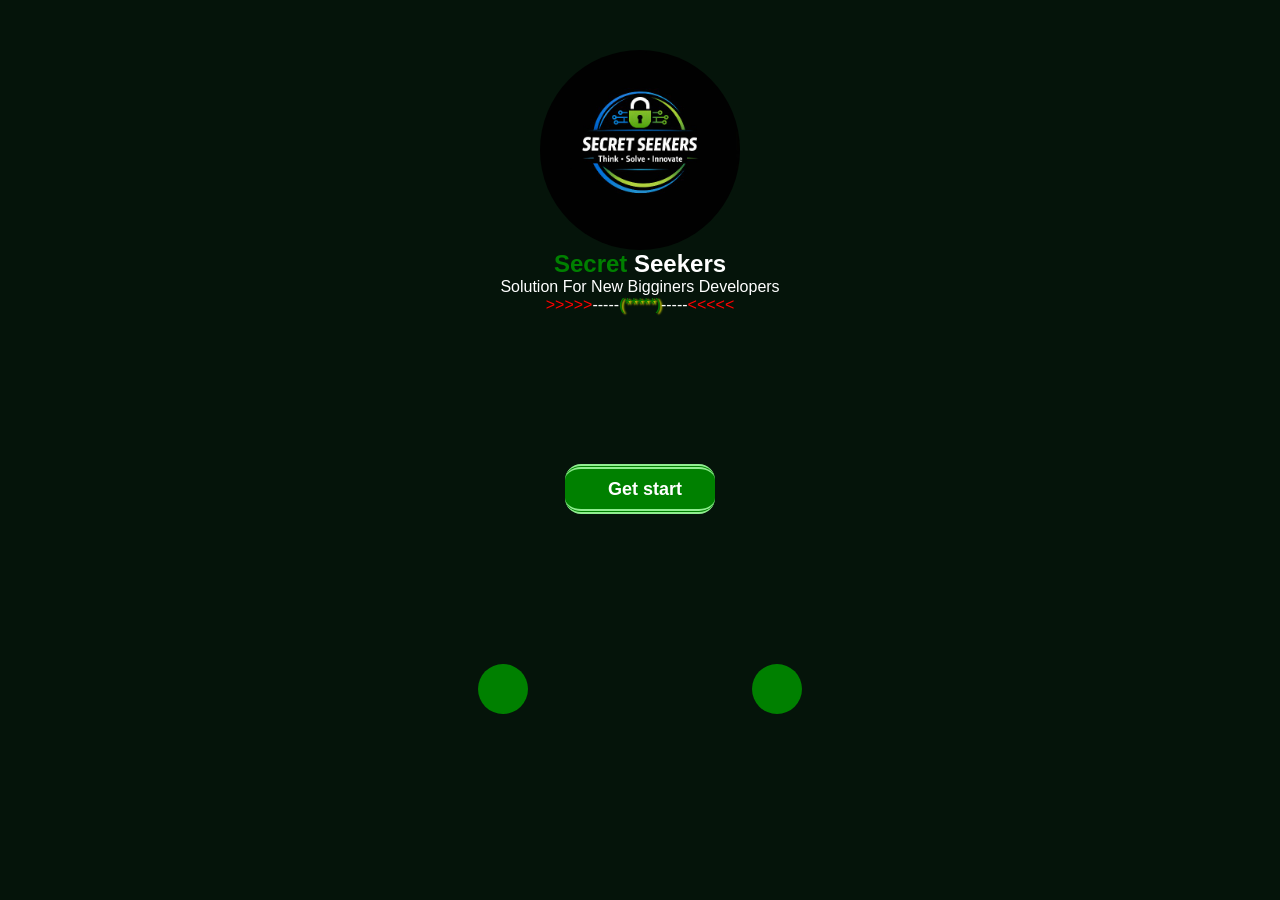
<file: index.html>
<!DOCTYPE html>
<html lang="en">
<head>
    <meta charset="UTF-8">
    <meta name="viewport" content="width=device-width, initial-scale=1.0">
    <title>Secret Seekers</title>
    <link rel="stylesheet" href="style.css">
</head>
<body>
    <div class="start">
<div class="description">
    <img src="logo.jpg" alt="logo">
    <div class="name">
    <h2><span style="color: green;">Secret</span> Seekers</h2>
    <p>Solution For New Bigginers Developers </p>
    <p><span style="color: red;">>>>>></span>-----<span style="color: green; text-shadow: 2px 1px 2px yellow;">(*****)</span>-----<span style="color: red;"><<<<<</span></p>
   <h3 style="text-align: center;">Wel come To Secret Seekers</h3>    
</div>
   </div>
    <div class="btn">
<p><a href="dashboard.html"><button type="submit">Get start</button></a></p>
    </div>
     </div>
     <div class="ball_box">
     <div class="ball_bounce"></div>
      <div class="ball_bounce"></div>
      </div>
</body>
</html>
</file>
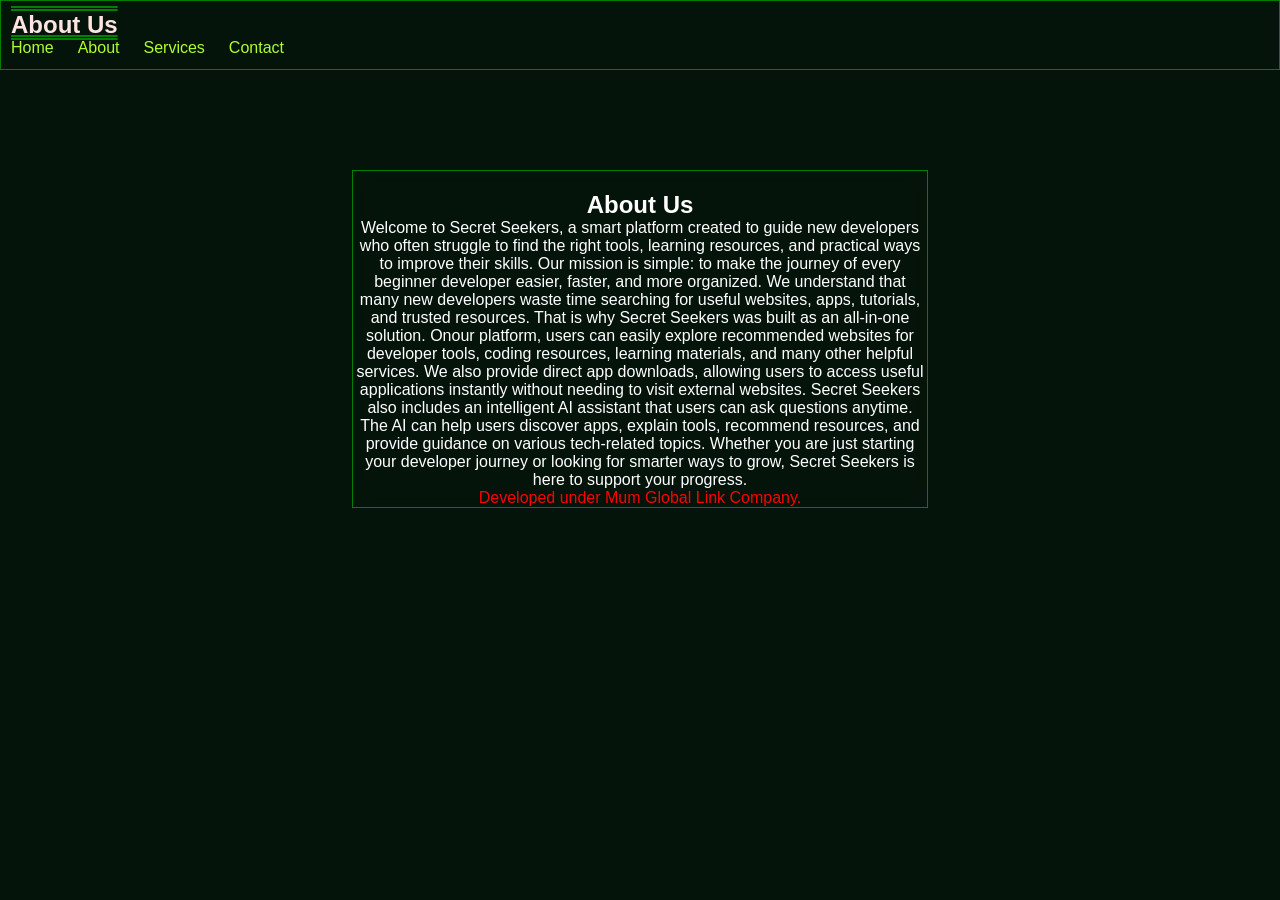
<file: about.html>
<!DOCTYPE html>
<html lang="en">
<head>
    <meta charset="UTF-8">
    <meta name="viewport" content="width=device-width, initial-scale=1.0">
    <title>about Us</title>
    <link rel="stylesheet" href="style.css">
        <style>
header{
    border:1px double green ;
    height: 70px;
    padding: 10px;
}
ul{
    display: flex;
    gap: 1.5rem;
    list-style-type: none;
}
ul li a{
 text-decoration-line: none;
 color: greenyellow;
}
    </style>
</head>
<body>
        <header>
        <h2>About Us</h2>
        <ul>
            <li><a href="dashboard.html">Home</a></li>
            <li><a href="about.html">About</a></li>
            <li><a href="services.html">Services</a></li>
            <li><a href="contact.html">Contact</a></li>
        </ul>
    </header>
    <div class="about_cont">
    <div class="container_2">
        <div class="content_2">
        <h2>About Us</h2>
        <p>
		Welcome to Secret Seekers, a smart platform created to guide new developers who often
struggle to find the right tools, learning resources, and practical ways to improve their skills.
Our mission is simple: to make the journey of every beginner developer easier, faster, and more
organized. We understand that many new developers waste time searching for useful websites,
apps, tutorials, and trusted resources. That is why Secret Seekers was built as an all-in-one
solution.
Onour platform, users can easily explore recommended websites for developer tools, coding
resources, learning materials, and many other helpful services. We also provide direct app
downloads, allowing users to access useful applications instantly without needing to visit
external websites.
Secret Seekers also includes an intelligent AI assistant that users can ask questions anytime.
The AI can help users discover apps, explain tools, recommend resources, and provide guidance
on various tech-related topics.
Whether you are just starting your developer journey or looking for smarter ways to grow, Secret
Seekers is here to support your progress.<br><span style="color:red;">Developed under Mum Global Link Company.</span></p>
        </div>
        </div>
    </div>
</body>
</html>
</file>
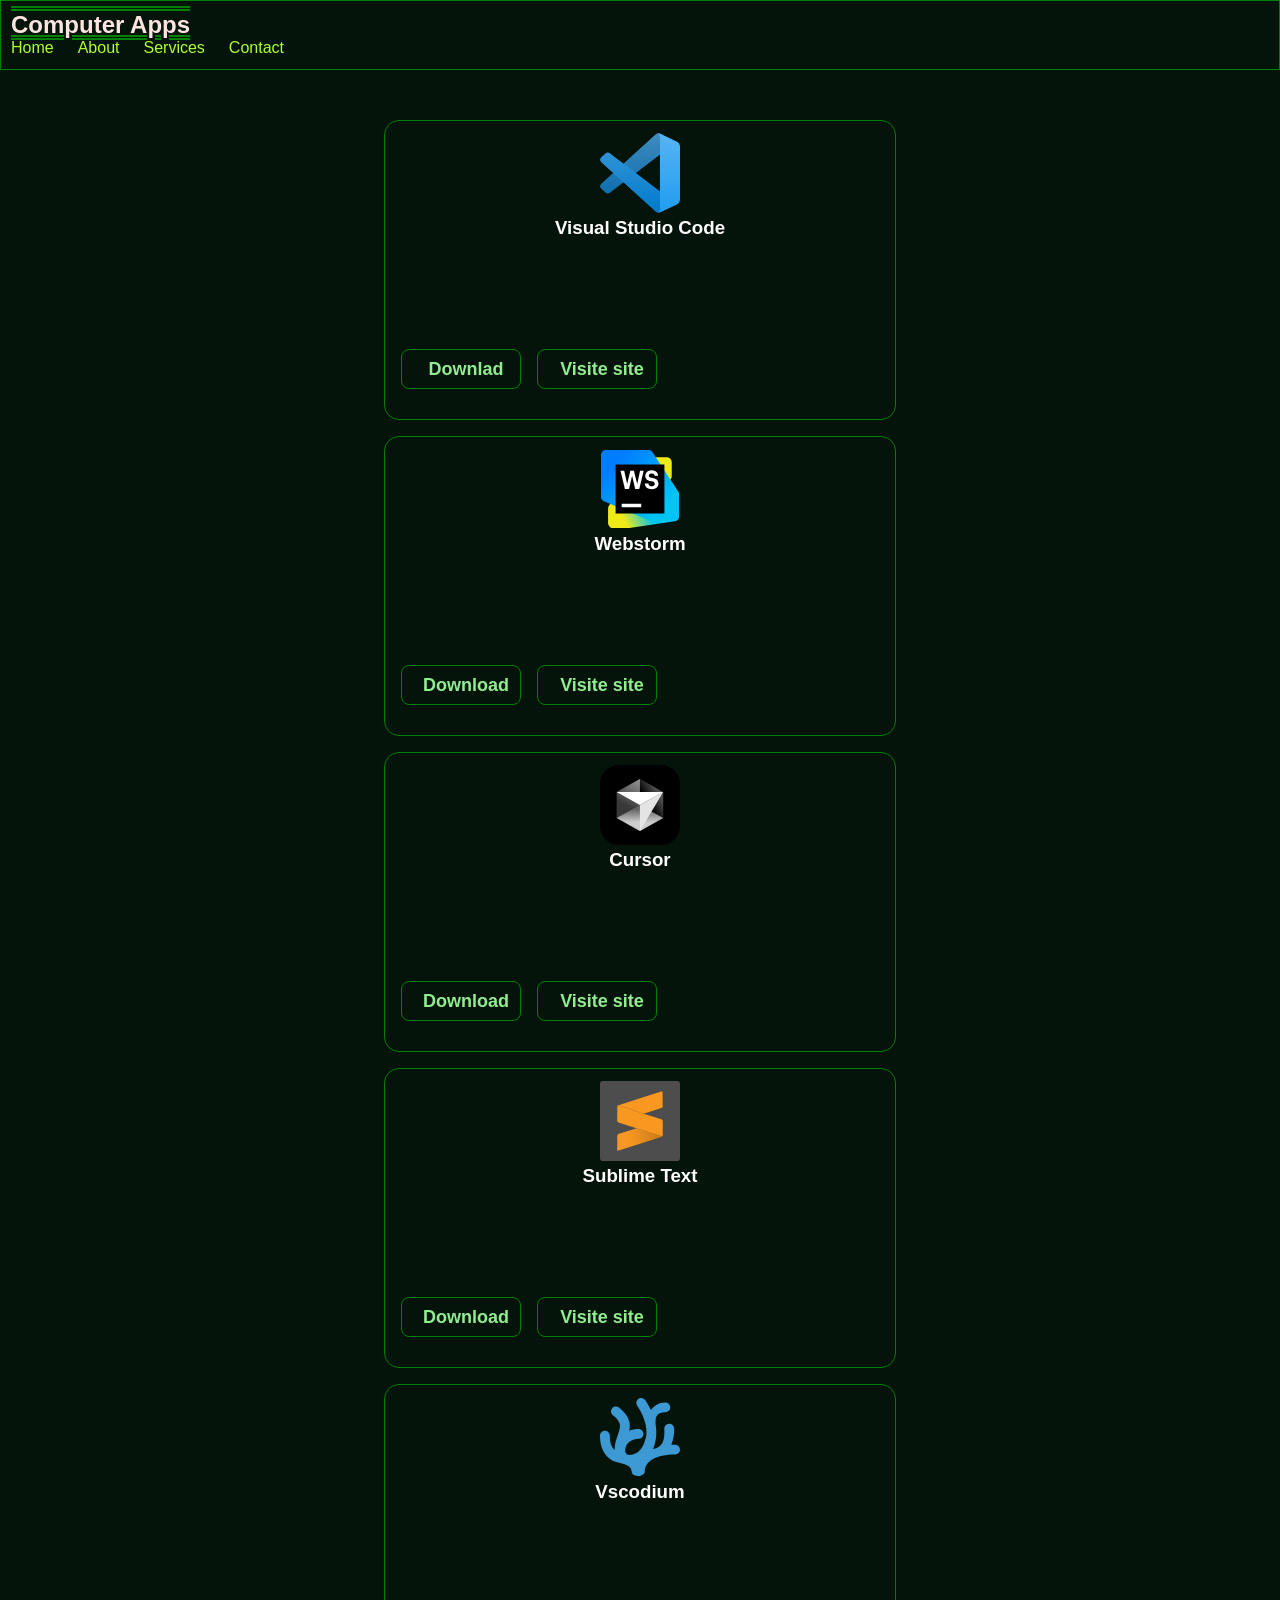
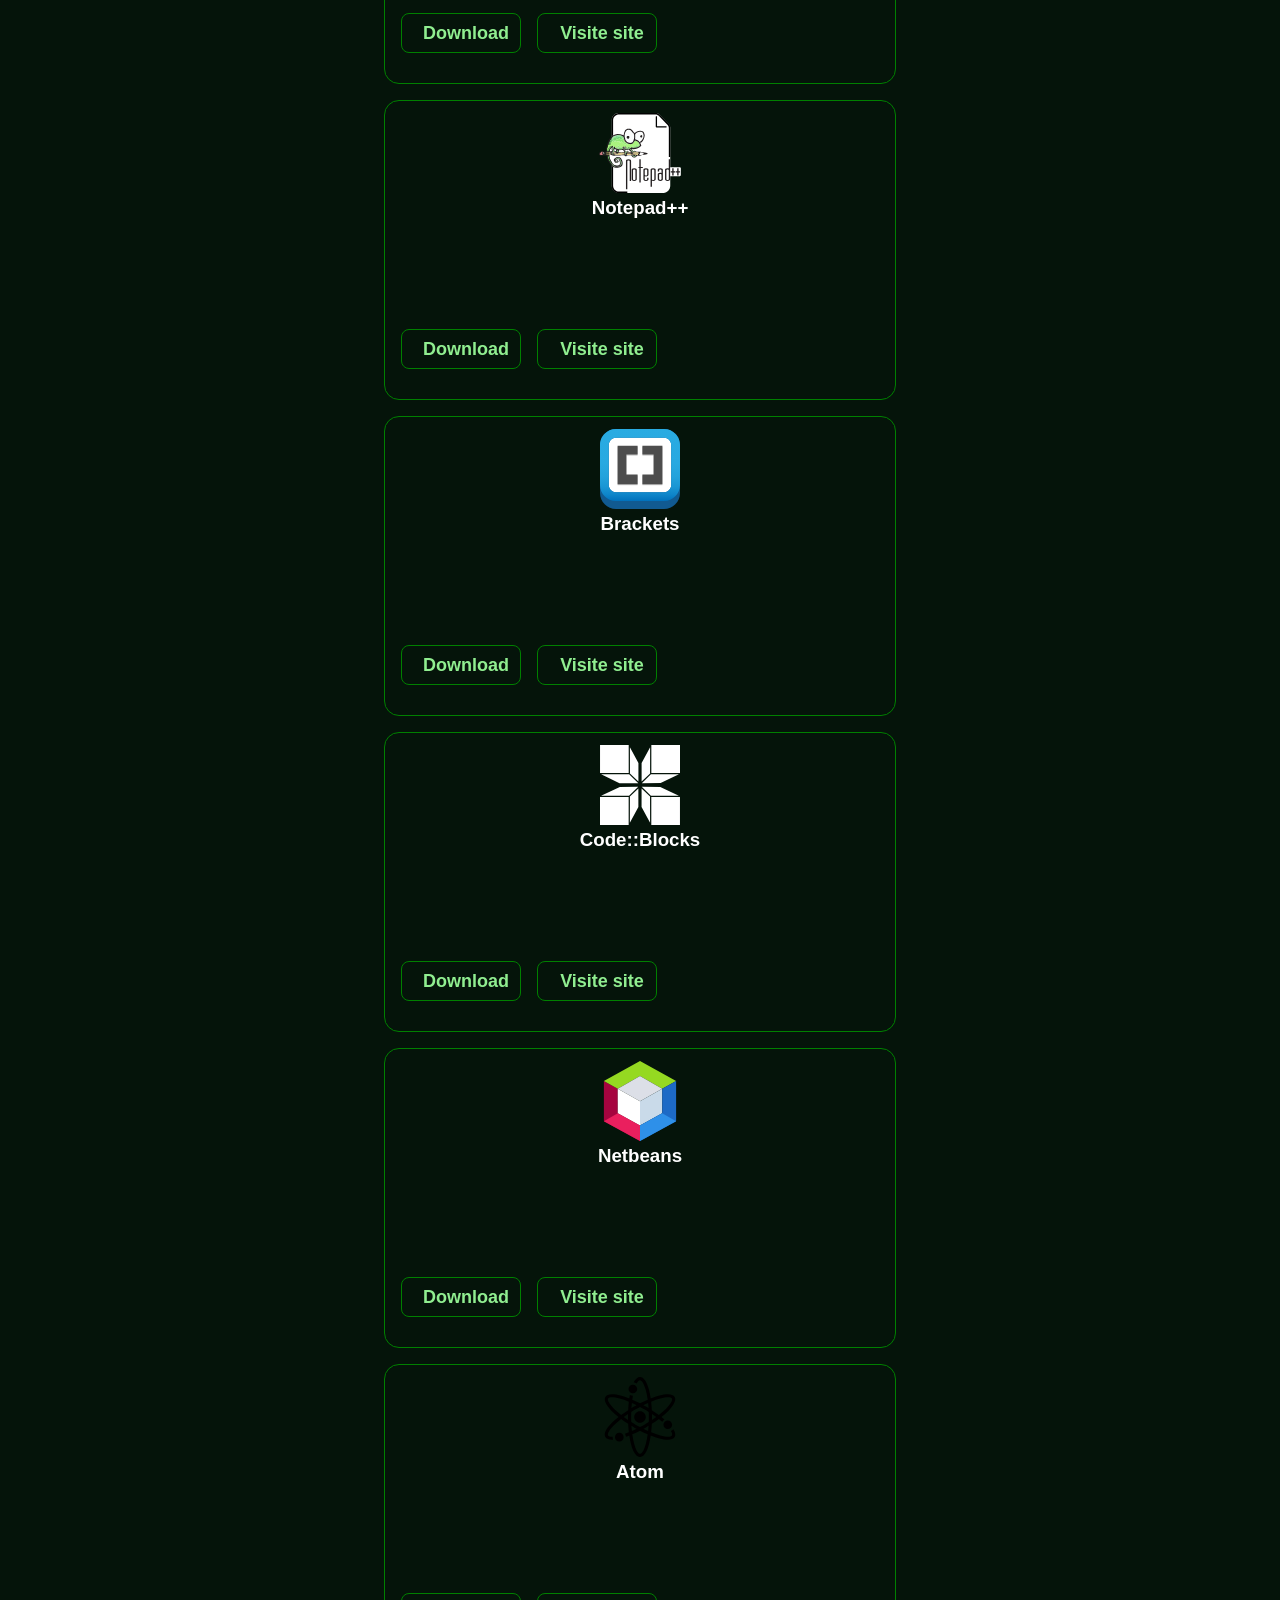
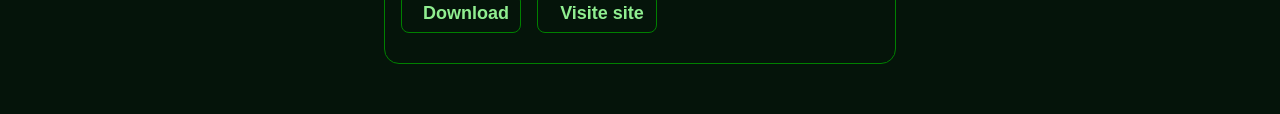
<file: computer.html>
<!DOCTYPE html>
<html lang="en">
<head>
    <meta charset="UTF-8">
    <meta name="viewport" content="width=device-width, initial-scale=1.0">
    <title>Android Apps</title>
     <link rel="stylesheet" href="style.css">
             <style>
header{
    border:1px double green ;
    height: 70px;
    padding: 10px;
}
ul{
    display: flex;
    gap: 1.5rem;
    list-style-type: none;
}
ul li a{
 text-decoration-line: none;
 color: greenyellow;
}
    </style>
</head>
<body>
            <header>
        <h2>Computer Apps</h2>
        <ul>
            <li><a href="dashboard.html">Home</a></li>
            <li><a href="about.html">About</a></li>
            <li><a href="services.html">Services</a></li>
            <li><a href="contact.html">Contact</a></li>
        </ul>
    </header>
    
    <div class="container_4">
        <div class="box_other">
        <div class="content_4">
            <img src="/img/comp_app/visual-studio-code.svg" />
            <h3>Visual Studio Code</h3>
            <div class="btn_other">
            <p><a href="https://update.code.visualstudio.com/latest/win32-x64-user/stable"><button>Downlad</button></a></p>
            <p><a href="https://code.visualstudio.com/"><button>Visite site</button></a></p>
            </div>
        </div>
        <div class="content_4">
            <img src="/img/comp_app/webstorm-.svg" />
            <h3>Webstorm</h3>
            <div class="btn_other">
            <p><a href="https://data.services.jetbrains.com/products/download?code=WS&platform=windows"><button>Download</button></a></p>
            <p><a href="https://www.jetbrains.com/webstorm/"><button>Visite site</button></a></p>
            </div>
        </div>
        <div class="content_4">
            <img src="/img/comp_app/cursor.svg" />
           <h3>Cursor</h3>
            <div class="btn_other">
            <p><a href="https://downloads.cursor.com/production/windows/nsis/x64"><button>Download</button></a></p>
            <p><a href="https://www.cursor.com/"><button>Visite site</button></a></p>
            </div>
        </div>
        <div class="content_4">
            <img src="img/comp_app/sublime-text.svg" alt="img">
            <h3>Sublime Text</h3>
            <div class="btn_other">
            <p><a href="https://download.sublimetext.com/sublime_text_build_4192_x64_setup.exe"><button>Download</button></a></p>
            <p><a href="https://www.sublimetext.com/"><button>Visite site</button></a></p>
            </div>
        </div>
        <div class="content_4">
            <img src="/img/comp_app/vscodium.svg" alt="img">
           <h3>Vscodium</h3>
            <div class="btn_other">
            <p><a href="https://github.com/VSCodium/vscodium/releases/latest"><button>Download</button></a></p>
            <p><a href="https://vscodium.com/"><button>Visite site</button></a></p>
            </div>
        </div>
        <div class="content_4">
            <img src="/img/comp_app/notpad.svg" alt="img">
            <h3>Notepad++</h3>
            <div class="btn_other">
            <p><a href="https://github.com/notepad-plus-plus/notepad-plus-plus/releases/latest"><button>Download</button></a></p>
            <p><a href="https://notepad-plus-plus.org/"><button>Visite site</button></a></p>
            </div>
        </div>
        <div class="content_4">
            <img src="img/comp_app/brackets.svg" alt="img">
            <h3>Brackets</h3>
            <div class="btn_other">
            <p><a href="https://github.com/brackets-cont/brackets/releases/latest"><button>Download</button></a></p>
            <p><a href="https://brackets.io/"><button>Visite site</button></a></p>
            </div>
        </div>
        <div class="content_4">
            <img src="img/comp_app/Codeblocks.svg" alt="img">
            <h3>Code::Blocks</h3>
            <div class="btn_other">
            <p><a href="https://sourceforge.net/projects/codeblocks/files/latest/download"><button>Download</button></a></p>
            <p><a href="https://www.codeblocks.org/"><button>Visite site</button></a></p>
            </div>
        </div>
        <div class="content_4">
            <img src="/img/comp_app/netbeans.svg" />
            <h3>Netbeans</h3>
            <div class="btn_other">
            <p><a href="https://downloads.apache.org/netbeans/netbeans-installers/"><button>Download</button></a></p>
            <p><a href="https://netbeans.apache.org/front/main/index.html"><button>Visite site</button></a></p>
            </div>
        </div>
        <div class="content_4">
            <img src="img/comp_app/atom.svg">
            <h3>Atom</h3>
            <div class="btn_other">
            <p><a href="https://github.com/atom/atom/releases/latest"><button>Download</button></a></p>
            <p><a href="https://atom-editor.cc/"><button>Visite site</button></a></p>
            </div>
        </div>
        </div>
    </div>
    
</body>
</html>
</file>
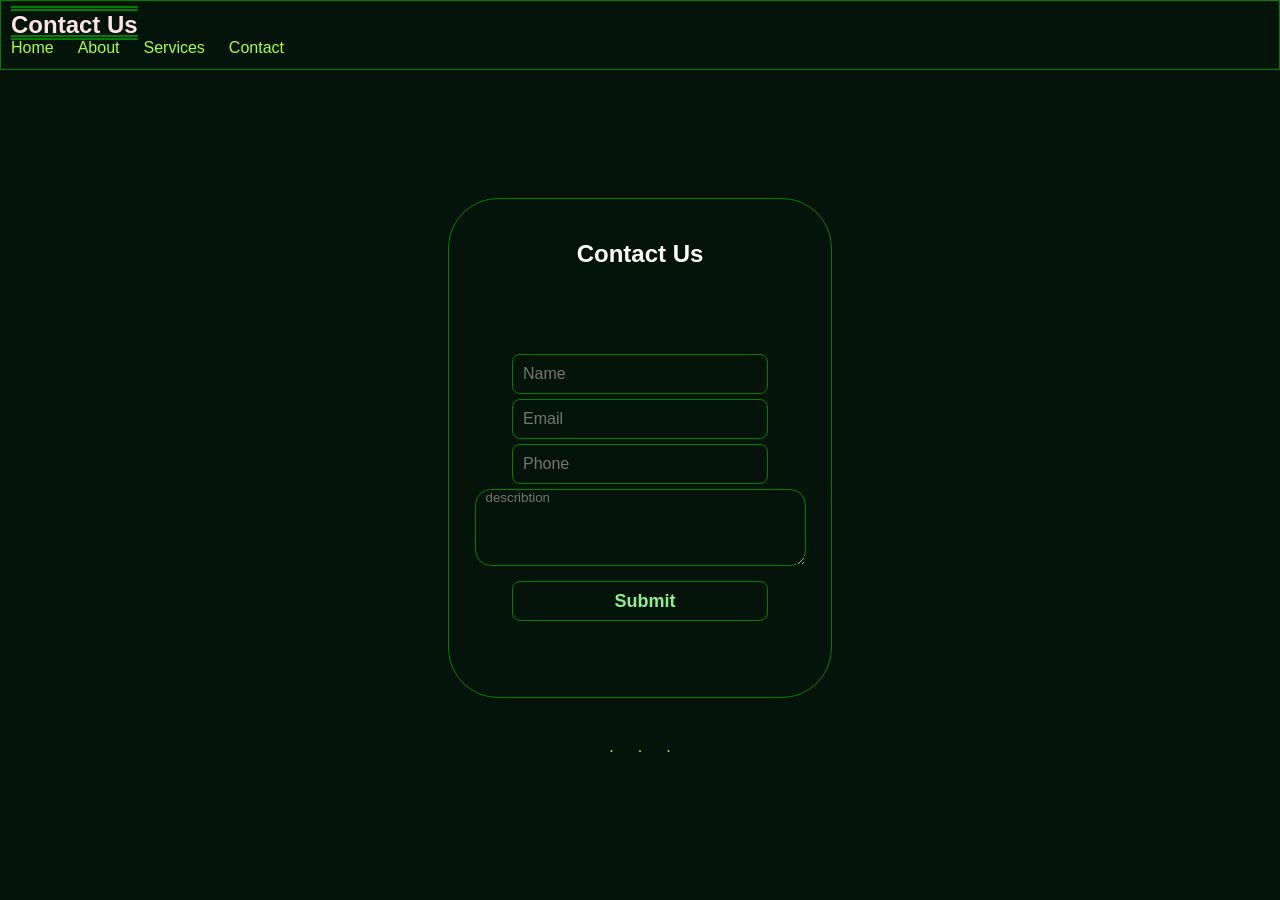
<file: contact.html>
<!DOCTYPE html>
<html lang="en">
<head>
    <meta charset="UTF-8">
    <meta name="viewport" content="width=device-width, initial-scale=1.0">
    <title>about Us</title>
    <link rel="stylesheet" href="style.css">
        <style>
header{
    border:1px double green ;
    height: 70px;
    padding: 10px;
}
ul{
    display: flex;
    gap: 1.5rem;
    list-style-type: none;
}
ul li a{
 text-decoration-line: none;
 color: greenyellow;
}
    </style>
</head>
<body>
        <header>
        <h2>Contact Us</h2>
        <ul>
            <li><a href="dashboard.html">Home</a></li>
            <li><a href="about.html">About</a></li>
            <li><a href="services.html">Services</a></li>
            <li><a href="contact.html">Contact</a></li>
        </ul>
    </header>
    <div class="container_3">
        <h2 style="position: relative; top:70px;">Contact Us</h2>
        <form action="" method="">
            <div class="content_3">
                <input type="text" name="" placeholder="Name" required>
            </div>
            <div class="content_3">
                <input type="email" name="" placeholder="Email" required>
            </div>
            <div class="content_3">
                <input type="tel" name="" placeholder="Phone" required>
            </div>
            <div class="content_3">
                <textarea name="description" placeholder="describtion" rows="5" cols="38rem" style="border-radius: 1rem; border:1px solid green ; outline: none; background: none; color: lightgreen; padding-left:10px ;" required></textarea>
            </div class="content_3">
            <center>
            <button type="submit">Submit</button>
            </center>
            </div>
        </form>
    </div>
             <div class="social_meadia">
            <ul>
                <li><a href="">.</a></li>
                <li><a href="">.</a></li>
                <li><a href="">.</a></li>
            </ul>
        </div>
</body>
</html>
</file>
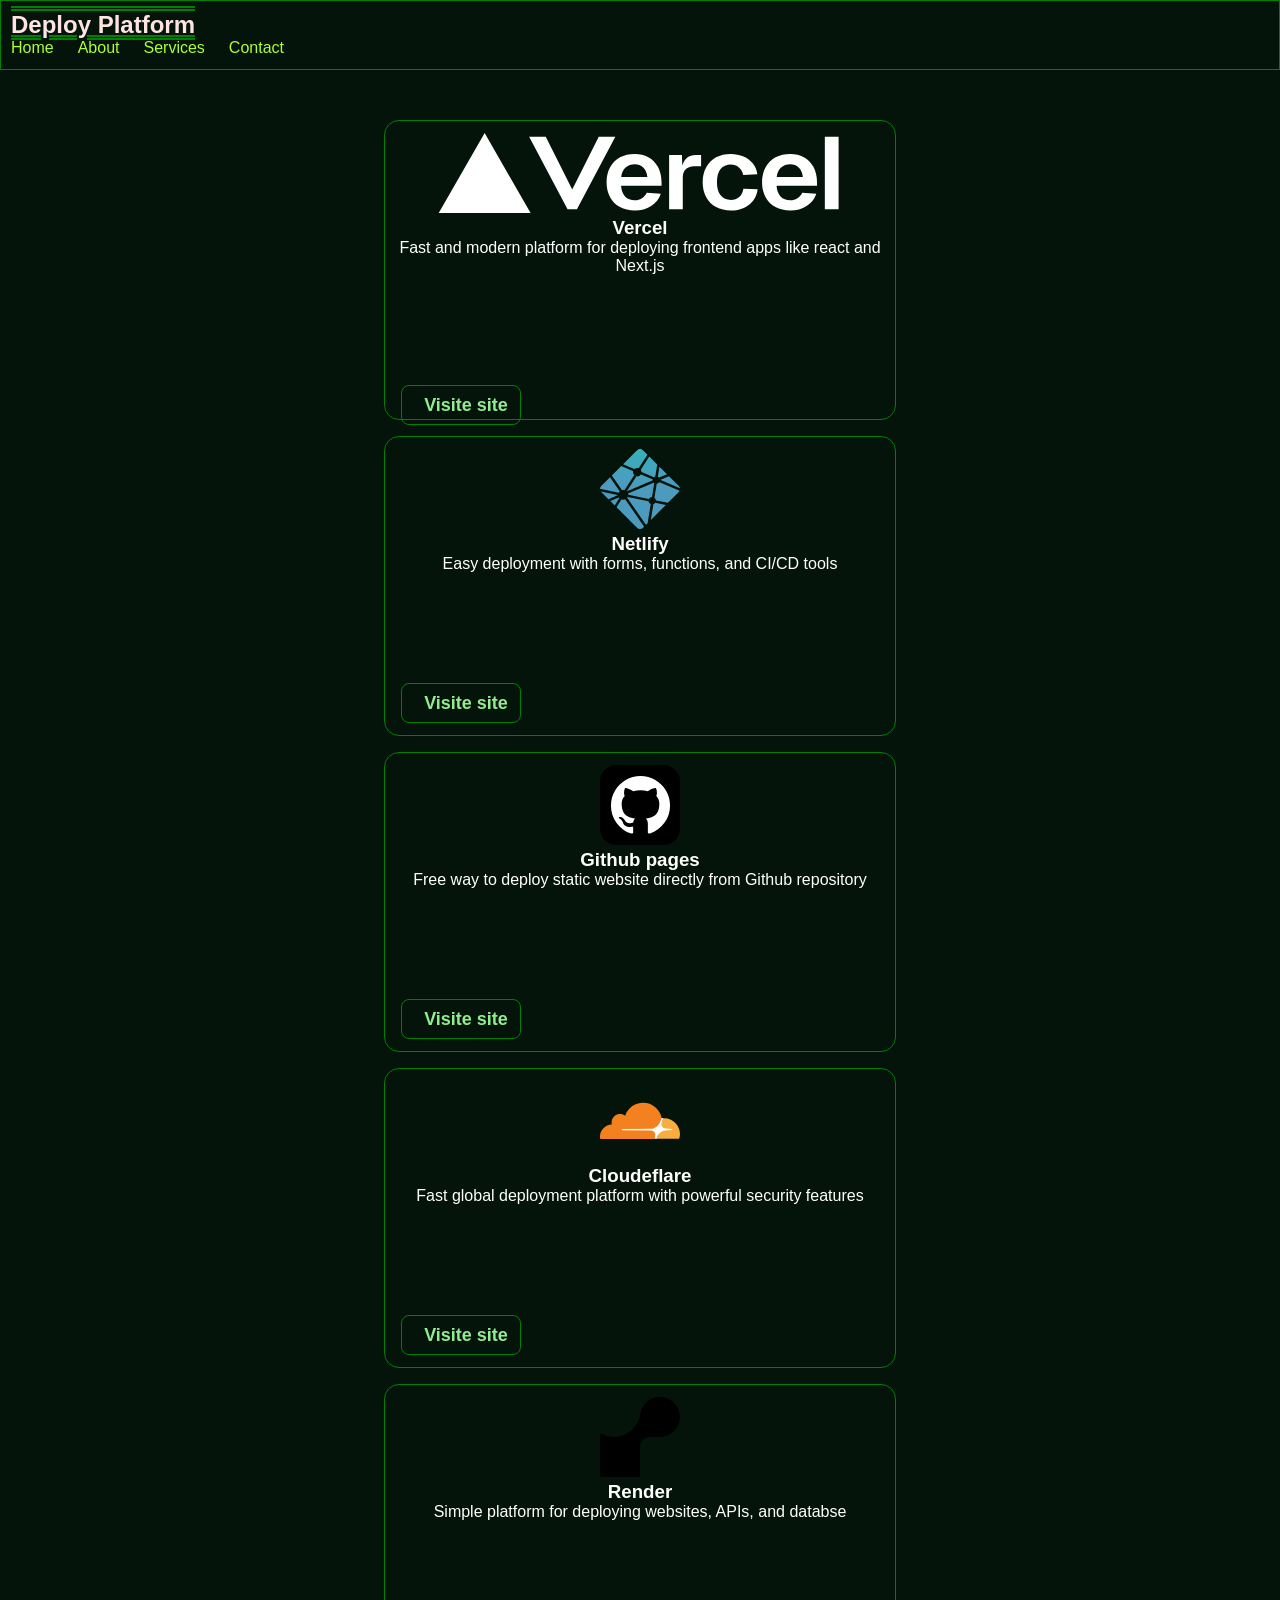
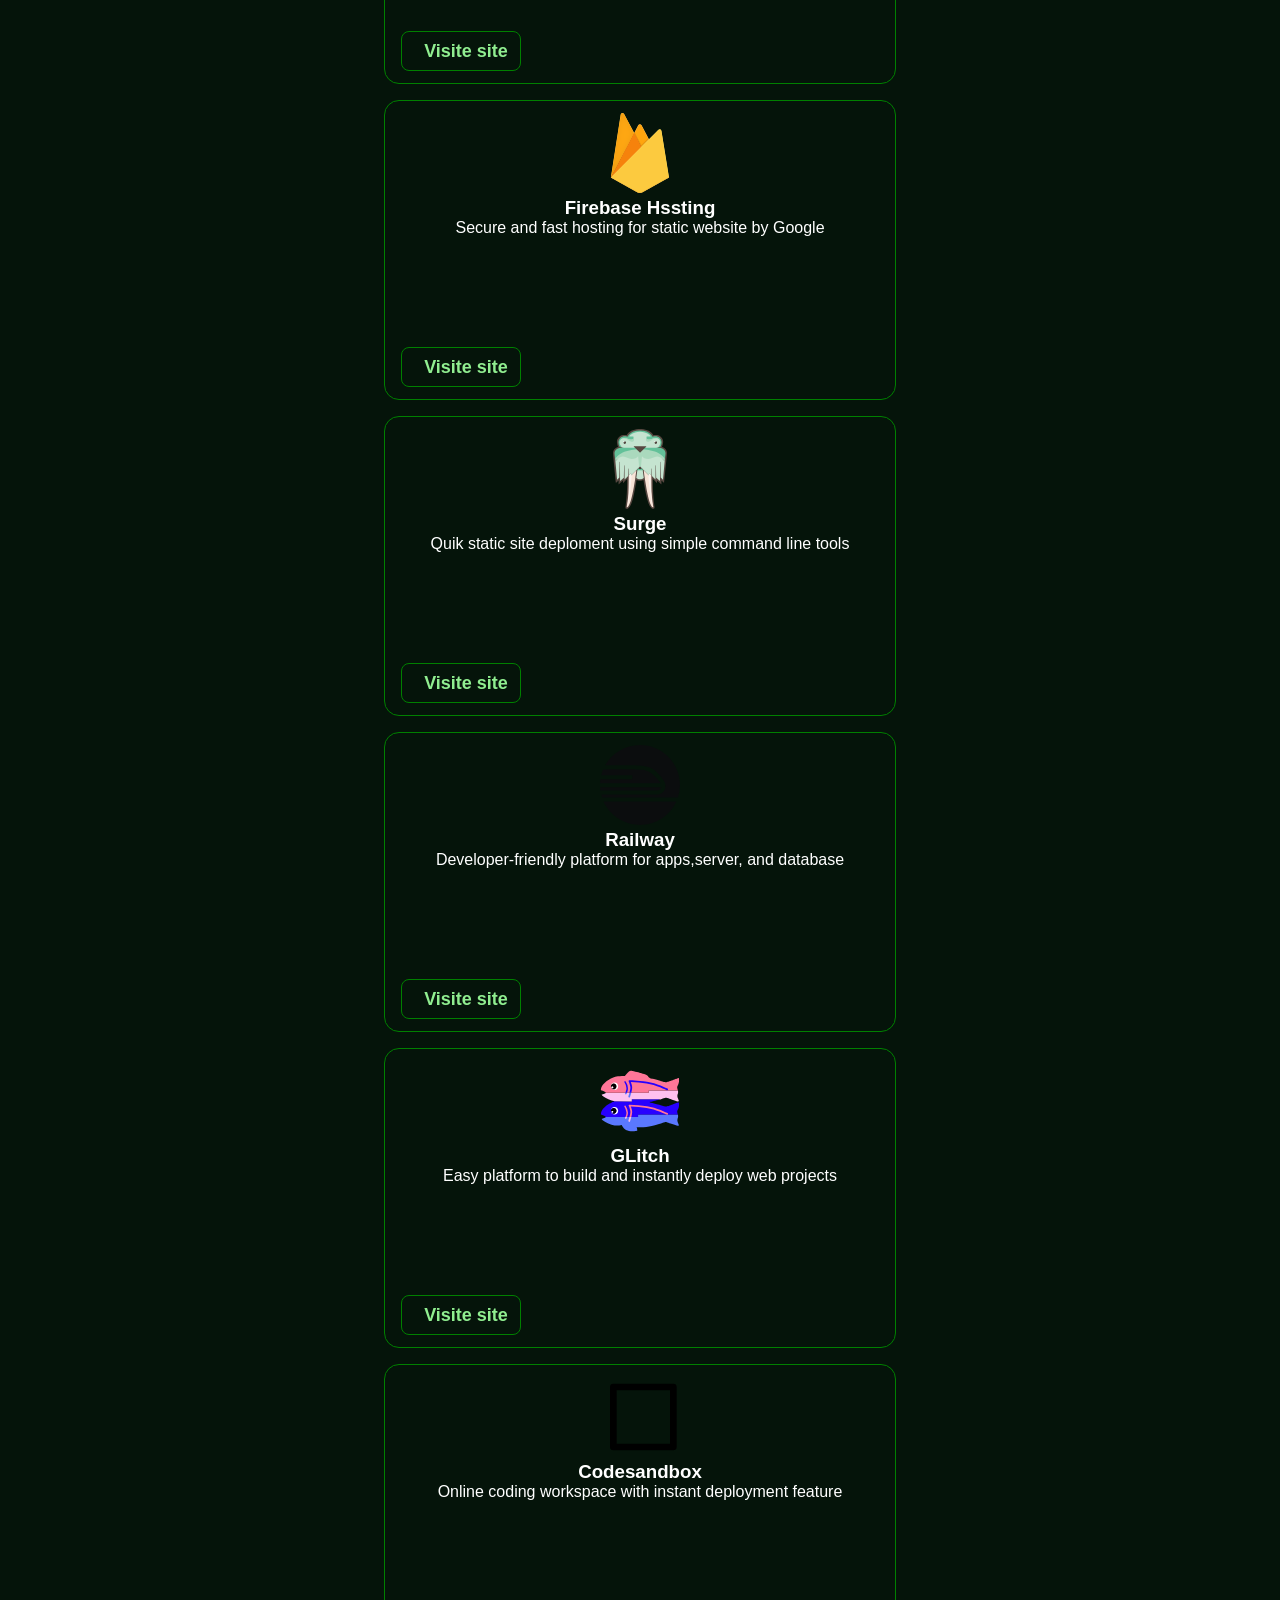
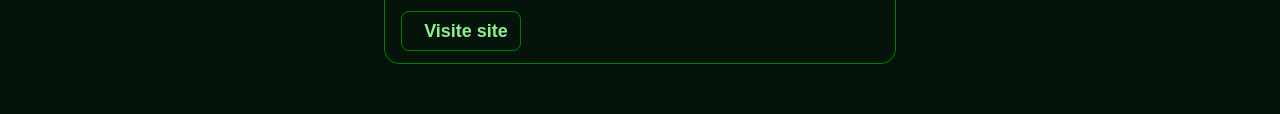
<file: deploy.html>
<!DOCTYPE html>
<html lang="en">
<head>
    <meta charset="UTF-8">
    <meta name="viewport" content="width=device-width, initial-scale=1.0">
    <title>Android Apps</title>
     <link rel="stylesheet" href="style.css">
             <style>
header{
    border:1px double green ;
    height: 70px;
    padding: 10px;
}
ul{
    display: flex;
    gap: 1.5rem;
    list-style-type: none;
}
ul li a{
 text-decoration-line: none;
 color: greenyellow;
}
    </style>
</head>
<body>
            <header>
        <h2>Deploy Platform</h2>
        <ul>
            <li><a href="dashboard.html">Home</a></li>
            <li><a href="about.html">About</a></li>
            <li><a href="services.html">Services</a></li>
            <li><a href="contact.html">Contact</a></li>
        </ul>
    </header>
    
    <div class="container_4">
        <div class="box_other">
        <div class="content_4">
            <img src="img/deploy/Vercel logo svg/Vercel/Vercel_Logo_0.svg" alt="img">
            <h3>Vercel</h3>
            <p>Fast and modern platform for deploying frontend apps like react and Next.js</p>
            <div class="btn_other">
            <p><a href=""><button>Visite site</button></a></p>
            
            </div>
        </div>
        <div class="content_4">
            <img src="img/deploy/netlify-svgrepo-com.svg" alt="img">
            <h3>Netlify</h3>
            <p>Easy deployment with forms, functions, and CI/CD tools</p>
            <div class="btn_other">
            <p><a href=""><button>Visite site</button></a></p>
            </div>
        </div>
        <div class="content_4">
            <img src="img/deploy/github-svgrepo-com.svg" alt="img">
           <h3>Github pages</h3>
           <p>Free way to deploy static website directly from Github repository</p>
            <div class="btn_other">
            <p><a href=""><button>Visite site</button></a></p>
            </div>
        </div>
        <div class="content_4">
            <img src="img/deploy/cloudflare-svgrepo-com.svg" alt="img">
            <h3>Cloudeflare</h3>
            <p>Fast global deployment platform with powerful security features</p>
            <div class="btn_other">
            <p><a href=""><button>Visite site</button></a></p>
            </div>
        </div>
        <div class="content_4">
            <img src="img/deploy/Render Symbol SVG.svg" alt="img">
           <h3>Render</h3>
           <p>Simple platform for deploying websites, APIs, and databse</p>
            <div class="btn_other">
            <p><a href=""><button>Visite site</button></a></p>
            </div>
        </div>
        <div class="content_4">
            <img src="img/deploy/firebase-svgrepo-com.svg" alt="img">
            <h3>Firebase Hssting</h3>
            <p>Secure and fast hosting for static website by Google</p>
            <div class="btn_other">
            <p><a href=""><button>Visite site</button></a></p>
            </div>
        </div>
        <div class="content_4">
            <img src="img/deploy/surge-svgrepo-com.svg" alt="img">
            <h3>Surge</h3>
            <p>Quik static site deploment using simple command line tools</p>
            <div class="btn_other">
            <p><a href=""><button>Visite site</button></a></p>
            </div>
        </div>
        <div class="content_4">
            <img src="img/deploy/Railway Symbol SVG.svg" alt="img">
            <h3>Railway</h3>
            <p>Developer-friendly platform for apps,server, and database</p>
            <div class="btn_other">
            <p><a href=""><button>Visite site</button></a></p>
            </div>
        </div>
        <div class="content_4">
            <img src="img/deploy/glitch-icon.svg" alt="img">
            <h3>GLitch</h3>
            <p>Easy platform to build and instantly deploy web projects</p>
            <div class="btn_other">
            <p><a href=""><button>Visite site</button></a></p>
            </div>
        </div>
        <div class="content_4">
            <img src="img/deploy/Codesandbox.svg" alt="img">
            <h3>Codesandbox</h3>
            <p>Online coding workspace with instant deployment feature</p>
            <div class="btn_other">
            <p><a href=""><button>Visite site</button></a></p>
            </div>
        </div>
        </div>
    </div>
    
</body>
</html>
</file>
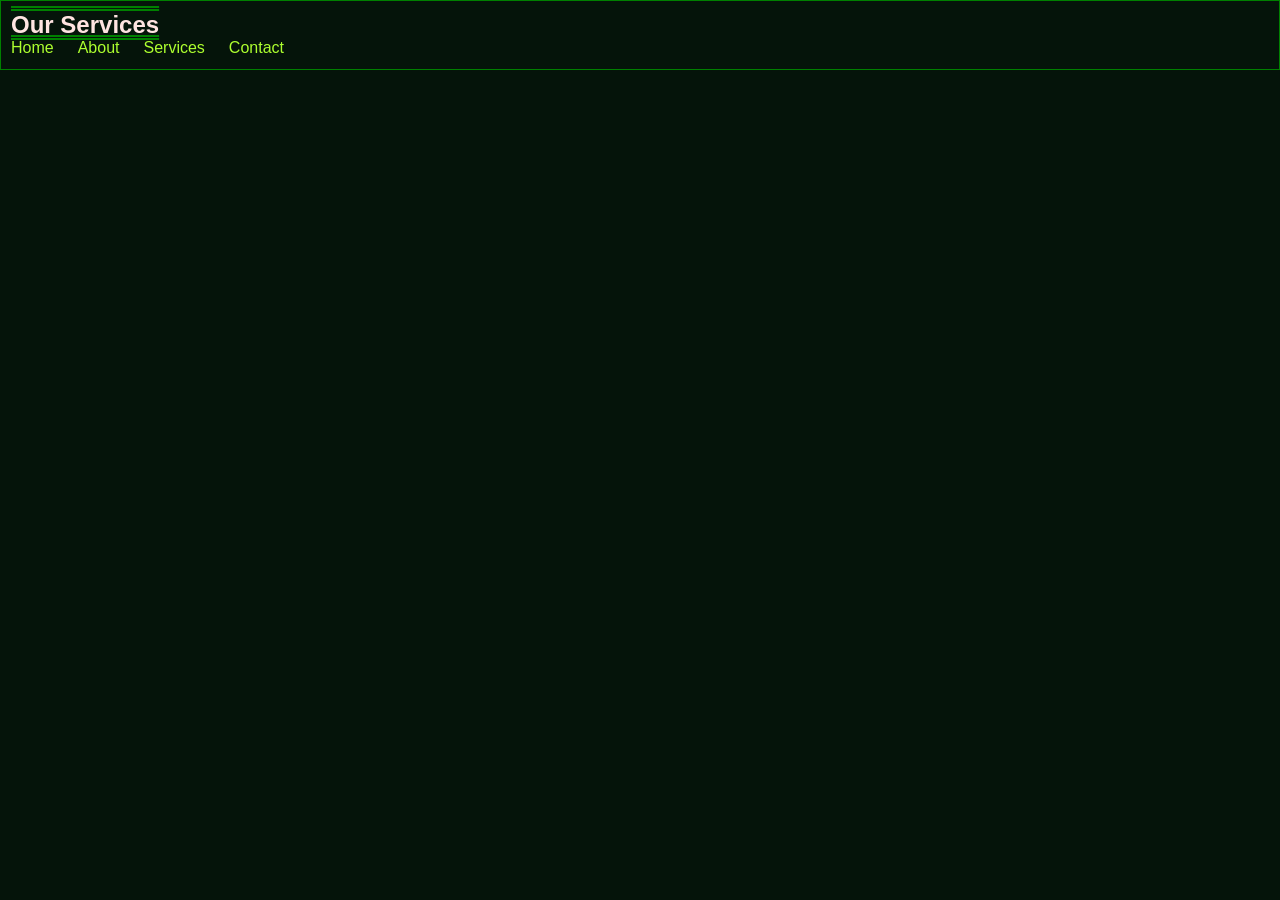
<file: services.html>
<!DOCTYPE html>
<html lang="en">
<head>
    <meta charset="UTF-8">
    <meta name="viewport" content="width=device-width, initial-scale=1.0">
    <title>about Us</title>
    <link rel="stylesheet" href="style.css">
        <style>
header{
    border:1px double green ;
    height: 70px;
    padding: 10px;
}
ul{
    display: flex;
    gap: 1.5rem;
    list-style-type: none;
}
ul li a{
 text-decoration-line: none;
 color: greenyellow;
}
    </style>
</head>
<body>
        <header>
        <h2>Our Services</h2>
        <ul>
            <li><a href="dashboard.html">Home</a></li>
            <li><a href="about.html">About</a></li>
            <li><a href="services.html">Services</a></li>
            <li><a href="contact.html">Contact</a></li>
        </ul>
    </header>
</body>
</html>
</file>
<file: style.css>
:root{
    --clr-dark:#05140a;
    --bg-clr-android:#081402;
}
*{
    margin: 0;
    padding: 0;
    box-sizing: border-box;
    font-family: 'Segoe UI', Tahoma, Geneva, Verdana, sans-serif;
}
/*index file Style*/
body{
    background:var(--clr-dark);
    
    background-size: cover;
    background-position: center;
    color: white;

}
header h2{
    color: mistyrose;
    text-decoration: underline overline;
    text-decoration-style:double;
  text-decoration-color: green;
}
.start{
    display: flex;
    flex-direction: column;
    justify-content: center;
    align-items: center;
}
.description{
    display: flex;
    flex-direction: column;
    justify-content: center;
    align-items: center;
    margin-top: 50px;
}
.description h3{
    display: none;
    opacity: 0;
 animation:wellcome  5s linear  forwards ;
}
.description img{
    width: 200px;
    height: 200px;
    border-radius: 50%;
    animation:imgStyle 3s infinite linear ;
}
.name{
    text-align: center;
}
.btn{
    display: flex;
    align-items: center;
    justify-content: center;
}
.btn button{
    margin-top: 150px;
    width:150px;
    height: 50px;
    animation:spanColor 2s infinite linear ;
    border-radius: 1rem;
    border-style: none;
    border-top: 5px double lightgreen;
    border-bottom: 5px double lightgreen;
    background-color: green;
    color: white;
    font-weight: 600;
    font-size: large;
}
.ball_box{
    display: flex;
    gap:14rem;
    justify-content: center;
    align-items: center;
    padding-top: 150px;
}
.ball_bounce{
    width: 50px;
    height: 50px;
    border-radius: 50%;
    background-color: green;
    animation: ballBounce 2s infinite linear;
}
/*Dashborad file style*/
.container_1{
    display: grid;
    grid-template-columns:repeat(2,1fr) ;
    justify-content: center;
    align-items: center;
    gap: 1rem;
    margin-top: 50px;
    margin-bottom: 20px;
    text-align: center;
    
}
.back button{
    width: 30%;
    height: 40px;
    color: white;
    background-color: green;
}
.content_1{
    display: flex;
    flex-direction: column;
    border: 1px solid green;
    border-radius: 15px;
    width: 90%;
    height: 300px;
    margin: auto;
}
.container_1 button{
    margin-top: 75px;
    width: 100%;
    height: 50px;
    background-color: green;
    border: none;
    color: white;
    font-weight: 600;
    font-size: large;
}
.container_1 img{
    width: 100%;
    height: 150px;
}
.back a{
    text-decoration-line: none;
    color: white;
}
.back{
    margin-bottom: 10px;
    text-align: center;
}
@media(max-width:600px){
    /*computer button on android*/
 .container_1  #on_android{
    margin-top: 55px;   
 }
body{
    background-color:var(--bg-clr-android) ;
    animation:changeColor 5s infinite linear;
}
.container_2{
    width:90%;
}
}
/*computer size*/
@media (min-width:1024px){
body{
    font-family: 'Segoe UI', Tahoma, Geneva, Verdana, sans-serif;
}
/* computer Dashborad file style*/
.container_1{
    display: grid;
    grid-template-columns:repeat(3,1fr) ;
    justify-content: center;
    align-items: center;
    gap: 1rem;
    margin-top: 50px;
    margin-bottom: 100px;
    text-align: center;
    
}
.description h3{
    display: none;
    opacity: 0;
 animation:wellcome  5s linear  forwards ;
}
/*about style*/
.container_2{
    width:90%;
}
.about_cont{
    display: flex;
    justify-content: center;
    align-items: center;
}
/*end of about style*/

/* contact style*/
.container_3 form{
width: 30%;
}
.content_1{
    height: 250px;
}
.container_1 button{
    margin-top: 29px;

}
.back button{
     width: 10%;
    height: 40px;
    color: white;
    background-color: green;
}
/*other apps and platform Style*/
.container_4 .content_4{
    width: 40%;
    height: 300px;
}
.btn_other button{
    margin-top: 110px;
    width:120px;
    margin-left: 1rem;

}
/*end of apps and platforms*/
}

/*About Style*/
.container_2{
    display: flex;
    justify-content: center;
    align-items: center;
    margin-top: 100px;
}
.content_2{
    text-align:center;
    width:50% ;
    border:1px solid green ;
}
.content_2{
    padding-top: 20px;
    height: 25%;
backdrop-filter: blur(10px);
}
/*end of About Style*/
/*contact style*/
.container_3{
    display: flex;
    flex-direction: column;
    justify-content: center;
    align-items: center;
    margin-top: 100px;
}
.content_3{
    display: flex;
    justify-content: center;
    align-items: center;
    margin-top: 5px;
}
.content_3 input, button{
    border-radius: 8px;
    border: 1px solid green;
    color: lightgreen;
    padding-left: 10px;
    outline: none;
    background: none;
    height: 40px;
    width: 16rem;
}
input[placeholder]{
    color: white;
    font-size: medium;
    color: lightgreen;
}
button{
    margin-top: 15px;
    font-weight: 600;
    font-size: large;
    cursor: pointer;
}
.social_meadia{
    display: flex;
    align-items: center;
    justify-content: center;
}
.social_meadia ul li{
    margin-top: 40px;
}
form{
    padding-top: 150px;
    width: 80%;
    height: 500px;
    border-radius: 50px;
    background-color:none;
    animation:formDesign 3s infinite linear;
    border:1px solid green ;
}
/*end of contact style*/

/*other apps and platform Style*/
.container_4{
    display: grid;
    grid-template-columns:repeat(1,1fr) ;
    gap: 1rem;
    margin-top: 50px;
    text-align: center;
    margin-bottom: 50px;
}
.box_other{
    display: flex;
    flex-direction: column;
    gap: 1rem;
    justify-content: center;
    align-items: center;
}
.content_4{
   border: 1px solid green;
   width: 85%;
     height: 250px;
     border-radius: 15px;
}
.content_4 img{
    margin-top: 12px;
    width:80%;
    height: 80px;
}
.btn_other{
    position: relative;
    display: flex;
    gap: 0rem;
}
.btn_other button{
    width:120px;
    margin-left: 1rem;

}
/*End of Android Apps Style*/
/*index @ keyframe*/
@keyframes spanColor{
    0%{
        transform: translateY(0);
    }
    50%{
        transform: translateY(-20px);
    }
    100%{
        transform: translateY(0);
    }
}
@keyframes formDesign{
    0%{
        box-shadow: 1px 1px 15px 1px blue;
    }
    20%{
        box-shadow: 1px 1px 10px 1px lightgreen;
    }
    30%{
        box-shadow: 1px 1px 20px 1px lightskyblue;
    }
    50%{
        box-shadow: 1px 1px 10px 1px lightsalmon;
    }
    100%{
        box-shadow: 1px 1px 10px 1px lightgreen;
    }
}
@keyframes changeColor{
    0%{
        background-color: #05140a;
    }
    10%{
         background-color: #061a0c;
    }
    30%{
         background-color: #011b0e;
    }
    50%{
         background-color: #080808;
    }
    70%{
         background-color: #000214;
         
    }
}
@keyframes wellcome{
    0%{
        opacity: 1;
        display: flex;

    }
    50%{
        opacity: 0.5;
        transform: scale3d(0.7px);
    }
    70%{
        opacity: 1;
        transform: scale3d(1px);
    }
    100%{
        opacity: 0;
        transform: scale3d(0);
    }
}
@keyframes ballBounce{
    0%{
      transform: translateY(0);
      background-color: green;
    }
    50%{
      transform: translateY(-200px);
      background-color: lightblue;
      box-shadow:1px 1px 5px 1px lightcoral ;
    }
    100%{
     transform: translateY(0);
      background-color: lightgreen;
    }
}
@keyframes imgStyle{
    0%{
    transform: scale(1);
     box-shadow:1px 1px 10px 1px green ;
    }
    50%{
    transform: scale(0.9);
     box-shadow:1px 1px 15px 1px green ;
    }
    100%{
         transform:scale(1) ;
        box-shadow:1px 1px 20px 1px green ;
    }
}
/* index @keyframe ended*/
</file>
